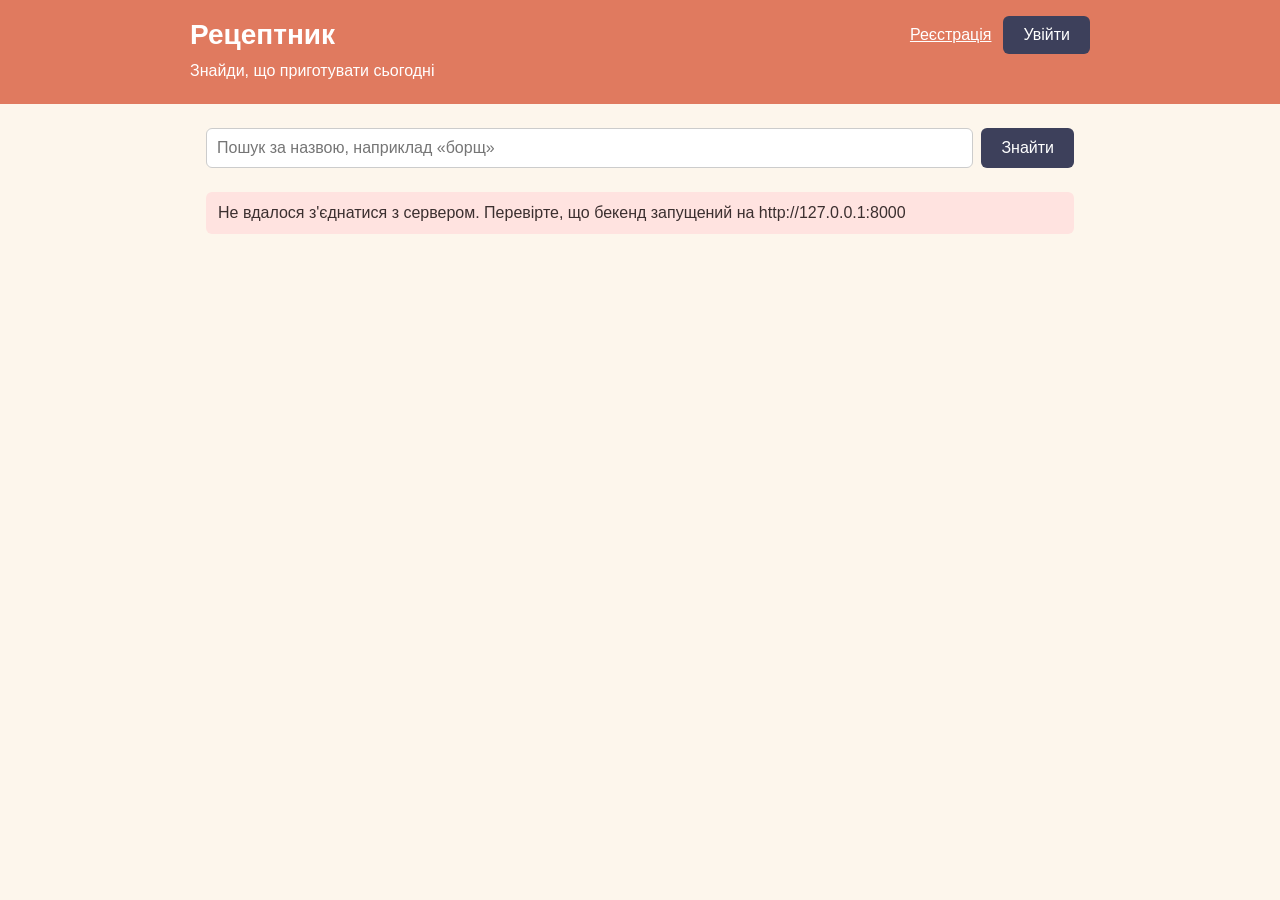
<file: index.html>
<!doctype html>
<html lang="uk">
  <head>
    <meta charset="UTF-8" />
    <meta name="viewport" content="width=device-width, initial-scale=1.0" />
    <title>Рецептник</title>
    <link rel="stylesheet" href="styles.css" />
  </head>
  <body>
    <header class="header">
      <div class="header-top">
        <a href="index.html" class="logo">Рецептник</a>
        <nav id="auth-nav" class="auth-nav"></nav>
      </div>
      <p class="tagline">Знайди, що приготувати сьогодні</p>
    </header>

    <main class="container">
      <form id="search-form" class="search">
        <input
          id="search-input"
          type="search"
          placeholder="Пошук за назвою, наприклад «борщ»"
        />
        <button type="submit" class="button">Знайти</button>
      </form>

      <p id="message" class="message" hidden></p>

      <section id="recipes" class="recipes"></section>
    </main>

    <script src="auth.js"></script>
    <script src="app.js"></script>
  </body>
</html>
</file>
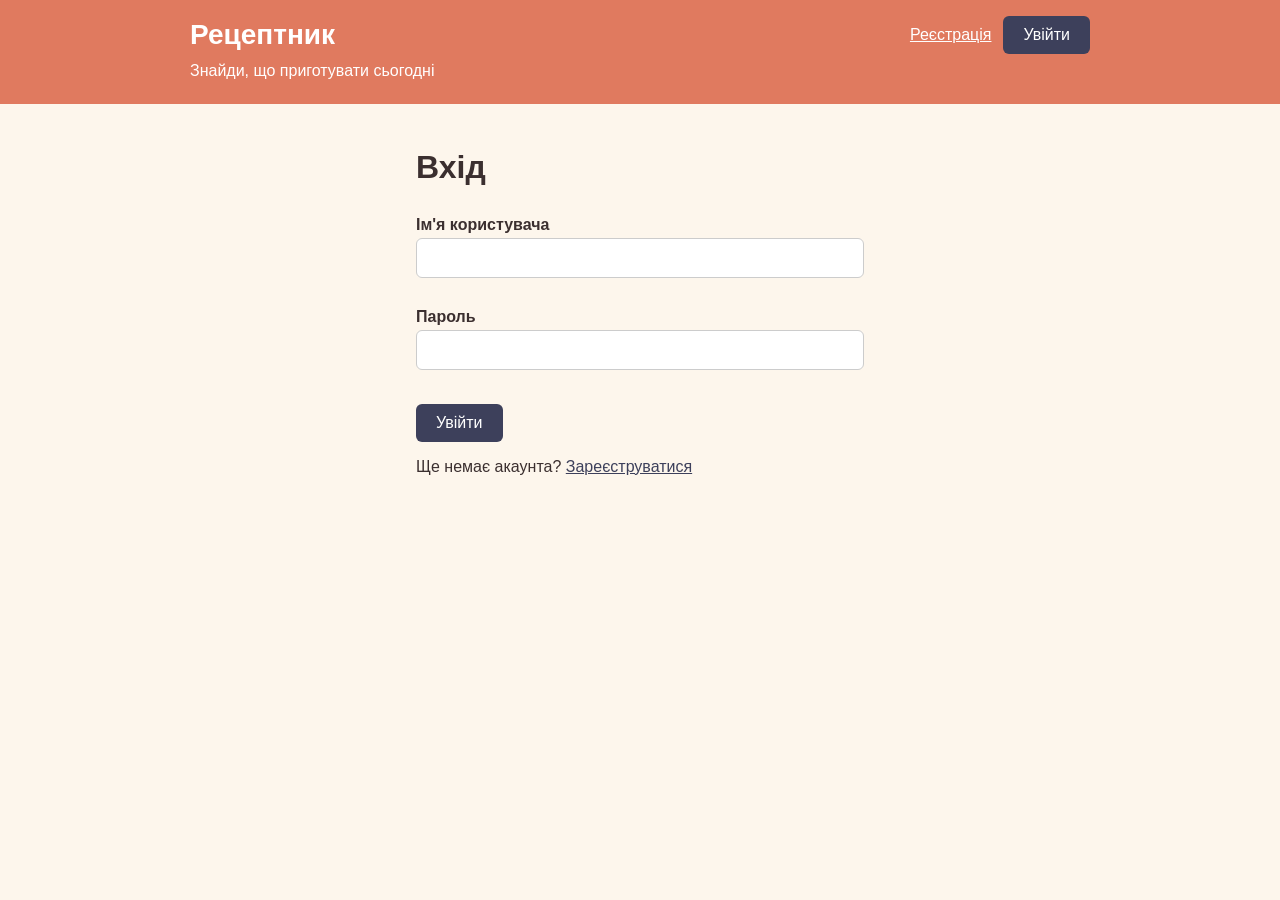
<file: login.html>
<!doctype html>
<html lang="uk">
  <head>
    <meta charset="UTF-8" />
    <meta name="viewport" content="width=device-width, initial-scale=1.0" />
    <title>Вхід | Рецептник</title>
    <link rel="stylesheet" href="styles.css" />
  </head>
  <body>
    <header class="header">
      <div class="header-top">
        <a href="index.html" class="logo">Рецептник</a>
        <nav id="auth-nav" class="auth-nav"></nav>
      </div>
      <p class="tagline">Знайди, що приготувати сьогодні</p>
    </header>

    <main class="container narrow">
      <h1>Вхід</h1>

      <p id="message" class="message" hidden></p>

      <form id="login-form" class="form" novalidate>
        <label for="username">Ім'я користувача</label>
        <input id="username" name="username" type="text" maxlength="150" />
        <p id="username-error" class="field-error"></p>

        <label for="password">Пароль</label>
        <input id="password" name="password" type="password" maxlength="128" />
        <p id="password-error" class="field-error"></p>

        <button type="submit" class="button">Увійти</button>
      </form>

      <p>Ще немає акаунта? <a href="register.html">Зареєструватися</a></p>
    </main>

    <script src="auth.js"></script>
    <script src="login.js"></script>
  </body>
</html>
</file>
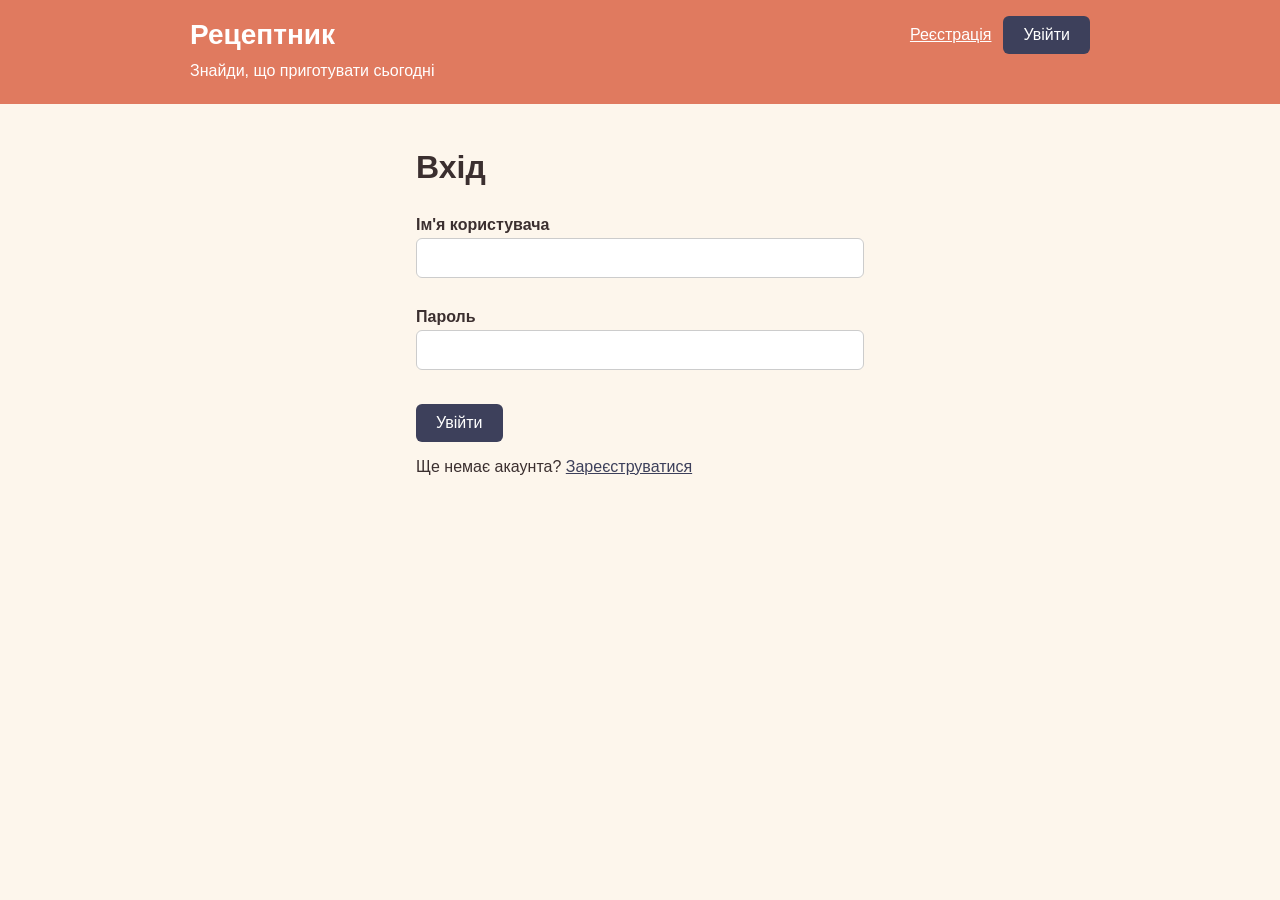
<file: profile.html>
<!doctype html>
<html lang="uk">
  <head>
    <meta charset="UTF-8" />
    <meta name="viewport" content="width=device-width, initial-scale=1.0" />
    <title>Мій профіль | Рецептник</title>
    <link rel="stylesheet" href="styles.css" />
  </head>
  <body>
    <header class="header">
      <div class="header-top">
        <a href="index.html" class="logo">Рецептник</a>
        <nav id="auth-nav" class="auth-nav"></nav>
      </div>
      <p class="tagline">Знайди, що приготувати сьогодні</p>
    </header>

    <main class="container narrow">
      <h1>Мій профіль</h1>

      <section class="card">
        <p><strong>Ім'я користувача:</strong> <span id="profile-username"></span></p>
        <p><strong>Ім'я та прізвище:</strong> <span id="profile-name"></span></p>
        <p><strong>Email:</strong> <span id="profile-email"></span></p>
        <p><strong>Роль:</strong> <span id="profile-role"></span></p>
      </section>

      <h2>Додати кухню</h2>
      <p>Додавати кухні можуть лише користувачі, які увійшли в акаунт.</p>

      <p id="message" class="message" hidden></p>

      <form id="cuisine-form" class="form" novalidate>
        <label for="name">Назва *</label>
        <input id="name" name="name" type="text" maxlength="100" />
        <p id="name-error" class="field-error"></p>

        <label for="description">Опис</label>
        <textarea id="description" name="description" rows="3"></textarea>
        <p id="description-error" class="field-error"></p>

        <button type="submit" class="button">Додати</button>
      </form>
    </main>

    <script src="auth.js"></script>
    <script src="profile.js"></script>
  </body>
</html>
</file>
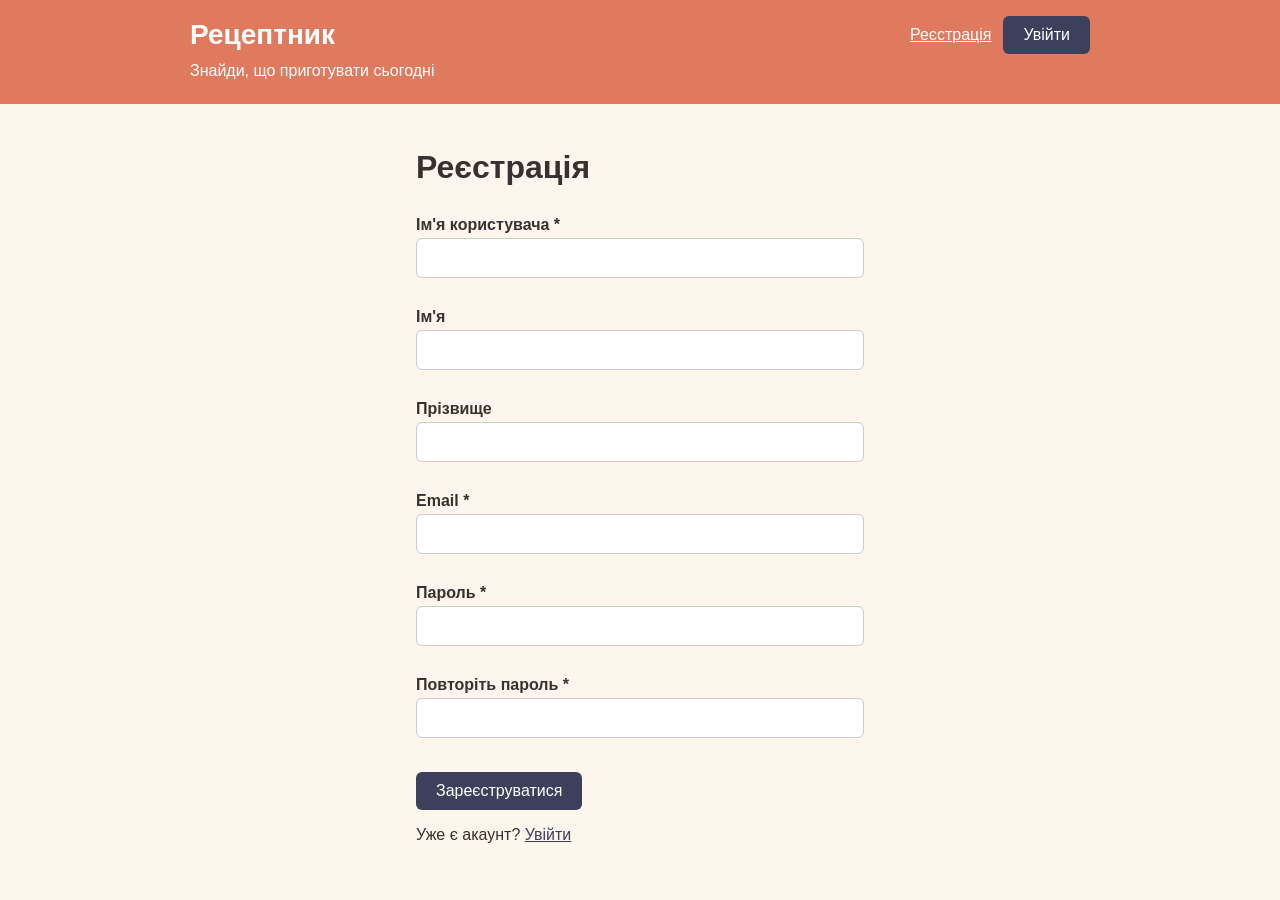
<file: register.html>
<!doctype html>
<html lang="uk">
  <head>
    <meta charset="UTF-8" />
    <meta name="viewport" content="width=device-width, initial-scale=1.0" />
    <title>Реєстрація | Рецептник</title>
    <link rel="stylesheet" href="styles.css" />
  </head>
  <body>
    <header class="header">
      <div class="header-top">
        <a href="index.html" class="logo">Рецептник</a>
        <nav id="auth-nav" class="auth-nav"></nav>
      </div>
      <p class="tagline">Знайди, що приготувати сьогодні</p>
    </header>

    <main class="container narrow">
      <h1>Реєстрація</h1>

      <p id="message" class="message" hidden></p>

      <form id="register-form" class="form" novalidate>
        <label for="username">Ім'я користувача *</label>
        <input id="username" name="username" type="text" maxlength="150" />
        <p id="username-error" class="field-error"></p>

        <label for="first_name">Ім'я</label>
        <input id="first_name" name="first_name" type="text" maxlength="150" />
        <p id="first_name-error" class="field-error"></p>

        <label for="last_name">Прізвище</label>
        <input id="last_name" name="last_name" type="text" maxlength="150" />
        <p id="last_name-error" class="field-error"></p>

        <label for="email">Email *</label>
        <input id="email" name="email" type="email" maxlength="254" />
        <p id="email-error" class="field-error"></p>

        <label for="password">Пароль *</label>
        <input id="password" name="password" type="password" maxlength="128" />
        <p id="password-error" class="field-error"></p>

        <label for="password_confirm">Повторіть пароль *</label>
        <input
          id="password_confirm"
          name="password_confirm"
          type="password"
          maxlength="128"
        />
        <p id="password_confirm-error" class="field-error"></p>

        <button type="submit" class="button">Зареєструватися</button>
      </form>

      <p>Уже є акаунт? <a href="login.html">Увійти</a></p>
    </main>

    <script src="auth.js"></script>
    <script src="register.js"></script>
  </body>
</html>
</file>
<file: styles.css>
* {
  box-sizing: border-box;
}

body {
  margin: 0;
  font-family: Arial, sans-serif;
  background: #fdf6ec;
  color: #3b2f2f;
}

a {
  color: #3d405b;
}

.header {
  padding: 16px 16px 24px;
  background: #e07a5f;
  color: white;
}

.header-top {
  display: flex;
  flex-wrap: wrap;
  gap: 12px;
  align-items: center;
  justify-content: space-between;
  max-width: 900px;
  margin: 0 auto;
}

.logo {
  color: white;
  font-size: 28px;
  font-weight: bold;
  text-decoration: none;
}

.tagline {
  max-width: 900px;
  margin: 8px auto 0;
}

.auth-nav {
  display: flex;
  gap: 12px;
  align-items: center;
}

.nav-link {
  color: white;
}

.user-name {
  font-weight: bold;
}

.container {
  max-width: 900px;
  margin: 0 auto;
  padding: 24px 16px;
}

.narrow {
  max-width: 480px;
}

.button {
  display: inline-block;
  padding: 10px 20px;
  border: none;
  border-radius: 6px;
  background: #3d405b;
  color: white;
  font-size: 16px;
  text-decoration: none;
  cursor: pointer;
}

.search {
  display: flex;
  gap: 8px;
  margin-bottom: 24px;
}

.search input,
.form input,
.form textarea {
  width: 100%;
  padding: 10px;
  border: 1px solid #ccc;
  border-radius: 6px;
  font-size: 16px;
  font-family: inherit;
}

.search input {
  flex: 1;
}

.form {
  display: flex;
  flex-direction: column;
  gap: 4px;
  margin-bottom: 16px;
}

.form label {
  margin-top: 8px;
  font-weight: bold;
}

.form .button {
  margin-top: 12px;
  align-self: flex-start;
}

.field-error {
  min-height: 1em;
  margin: 0;
  color: #b3261e;
  font-size: 14px;
}

.message {
  padding: 12px;
  border-radius: 6px;
  background: #ffe3e0;
}

.message.success {
  background: #e3f4e1;
}

.recipes {
  display: grid;
  grid-template-columns: repeat(auto-fill, minmax(250px, 1fr));
  gap: 16px;
}

.card {
  padding: 16px;
  border-radius: 10px;
  background: white;
  box-shadow: 0 2px 6px rgba(0, 0, 0, 0.1);
}

.card h2 {
  margin: 0 0 8px;
  font-size: 20px;
}

.card p {
  margin: 4px 0;
}
</file>
